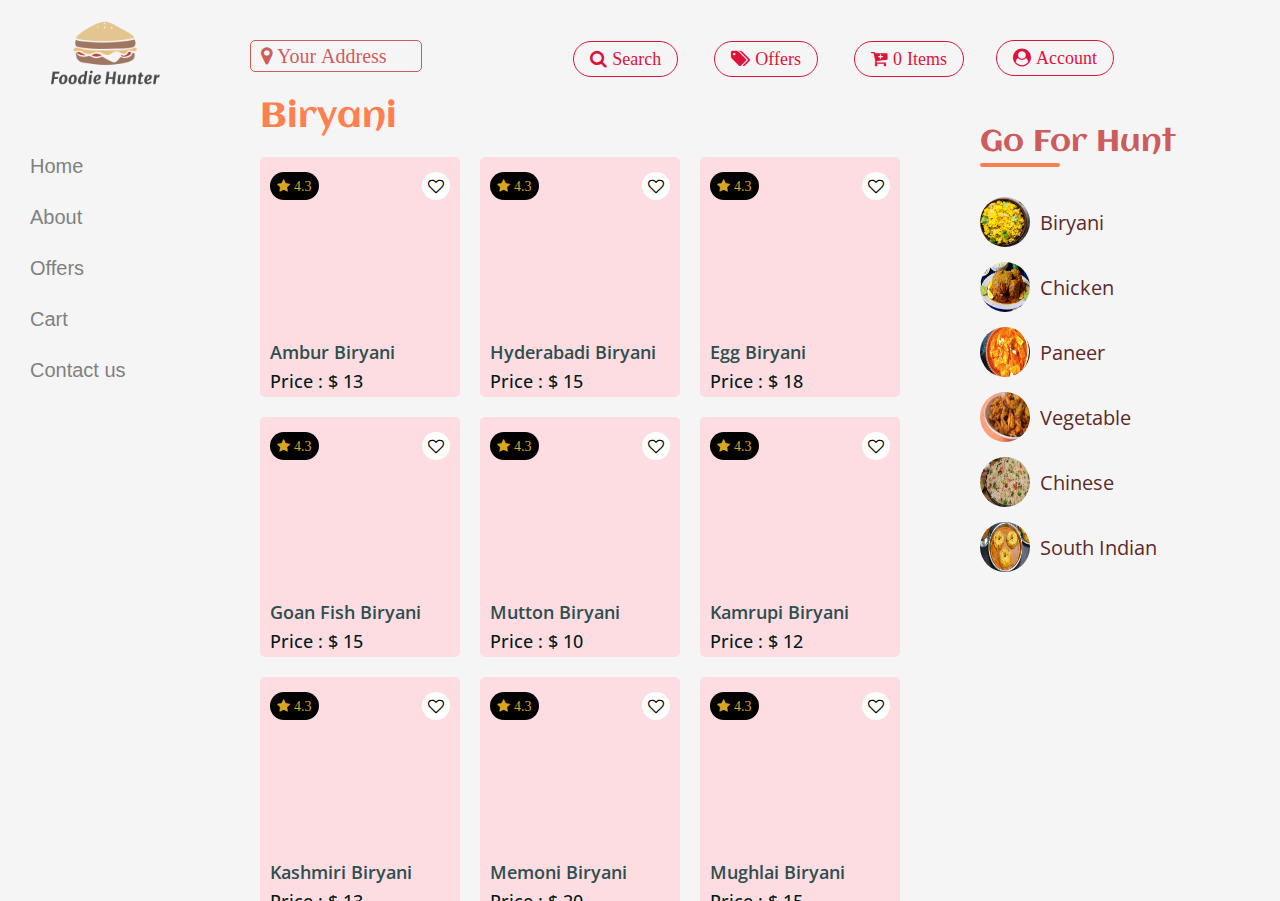
<file: index.html>
<!DOCTYPE html>
<html lang="en">
<head>
    <meta charset="UTF-8">
    <meta http-equiv="X-UA-Compatible" content="IE=edge">
    <meta name="viewport" content="width=device-width, initial-scale=1.0,viewport-fit=cover">
    <title>Food Website</title>
    <link rel="stylesheet" href="/index.css">
    <link rel="stylesheet" href="https://cdnjs.cloudflare.com/ajax/libs/font-awesome/4.7.0/css/font-awesome.min.css">
</head>
<body>

    <!-- desktop view -->
    <div class="container" id="container">
        <div id="menu">
            <div class="title">
                <img src="/images/foodie hunter.png" alt="">
            </div>
            <div class="menu-item">
                <a href="#">Home</a>
                <a href="./about.html">About</a>
                <a href="./offers.html">Offers</a>
                <a href="#">Cart</a>
                <a href="./contact.html">Contact us</a>
            </div>
        </div>

        <div id="food-container">
            <div id="header">
                <div class="add-box">
                    <i class="fa fa-map-marker your-address" id="add-address"> Your Address</i>
                </div>
                <div class="util">
                    <i class="fa fa-search"> Search</i>
                    <i class="fa fa-tags"> Offers</i>
                    <i class="fa fa-cart-plus" id="cart-plus"> 0 Items</i>
                </div>
            </div>
            <div id="food-items" class="d-food-items">
                <div id="biryani" class="d-biryani">
                    <p id="category-name">Biryani</p>    
                </div>

                <div id="chicken" class="d-chicken">
                    <p id="category-name">Chicken Delicious</p>    
                </div>

                <div id="paneer" class="d-paneer">
                    <p id="category-name">Paneer Mania</p>
                </div>

                <div id="vegetable" class="d-vegetable">
                    <p id="category-name">Pure Veg Dishes</p> 
                </div>

                <div id="chinese" class="d-chinese">
                    <p id="category-name">Chinese Corner</p> 
                </div>

                <div id="south-indian" class="d-south-indian">
                    <p id="category-name">South Indian</p>
                </div>
            </div>

            <div id="cart-page" class="cart-toggle">
                <p id="cart-title">Cart Items</p>
                <p id="m-total-amount">Total Amout : 100</p>
                <table>
                    <thead>
                        <td>Item</td>
                        <td>Name</td>
                        <td>Quantity</td>
                        <td>Price</td>
                    </thead>
                    <tbody id="table-body">
                        
                    </tbody>
                </table>
                <div class="btn-box">
                    <button class="cart-btn">Checkout</button>
                </div>
            </div>
        </div>

        <div id="cart">
            <div class="taste-header">
                <div class="user">
                    <i class="fa fa-user-circle" id="circle"> Account</i>
                    
                </div>
            </div>
            <div id="category-list">
                <p class="item-menu">Go For Hunt</p>
                <div class="border"></div>                
            </div>
            <div id="checkout" class="cart-toggle">
                <p id="total-item">Total Item : 5</p>
                <p id="total-price"></p>
                <p id="delievery">Free delievery on $ 40</p>
                <button class="cart-btn">Checkout</button>
            </div>
        </div>
    </div>


    <!-- mobile view -->
    <div id="mobile-view" class="mobile-view">
        <div class="mobile-top">
            <div class="logo-box">
                <img src="/images/foodielogo.png" alt="" id="logo">
                <i class="fa fa-map-marker your-address" id="m-add-address"> Your Address</i>
            </div>
            <div class="top-menu">
                <i class="fa fa-search"></i>
                <i class="fa fa-tag"></i>
                <i class="fa fa-heart-o"></i>
                <i class="fa fa-cart-plus" id="m-cart-plus"> 0</i>
            </div>
        </div>
        
        <div class="item-container">
            <div class="category-header" id="category-header">  
            </div>

            <div id="food-items" class="food-items">
                <div id="biryani" class="m-biryani">
                    <p id="category-name">Biryani</p>    
                </div>
                <div id="chicken" class="m-chicken">
                    <p id="category-name">Chicken Delicious</p>    
                </div>
                <div id="paneer" class="m-paneer">
                    <p id="category-name">Paneer Mania</p>
                </div>
                <div id="vegetable" class="m-vegetable">
                    <p id="category-name">Pure Veg Dishes</p> 
                </div>
                <div id="chinese" class="m-chinese">
                    <p id="category-name">Chinese Corner</p> 
                </div>
                <div id="south-indian" class="m-south-indian">
                    <p id="category-name">South Indian</p>
                </div>
            </div>            
        </div>

        <div class="mobile-footer">
            <p>Home</p>
            <p>Cart</p>
            <p> <link rel="stylesheet" href="./offers.html">Offers </p>
            <p>orders</p>
        </div>
    </div>
    <script src="/index.js" type="module"></script>
</body>
</html>
</file>
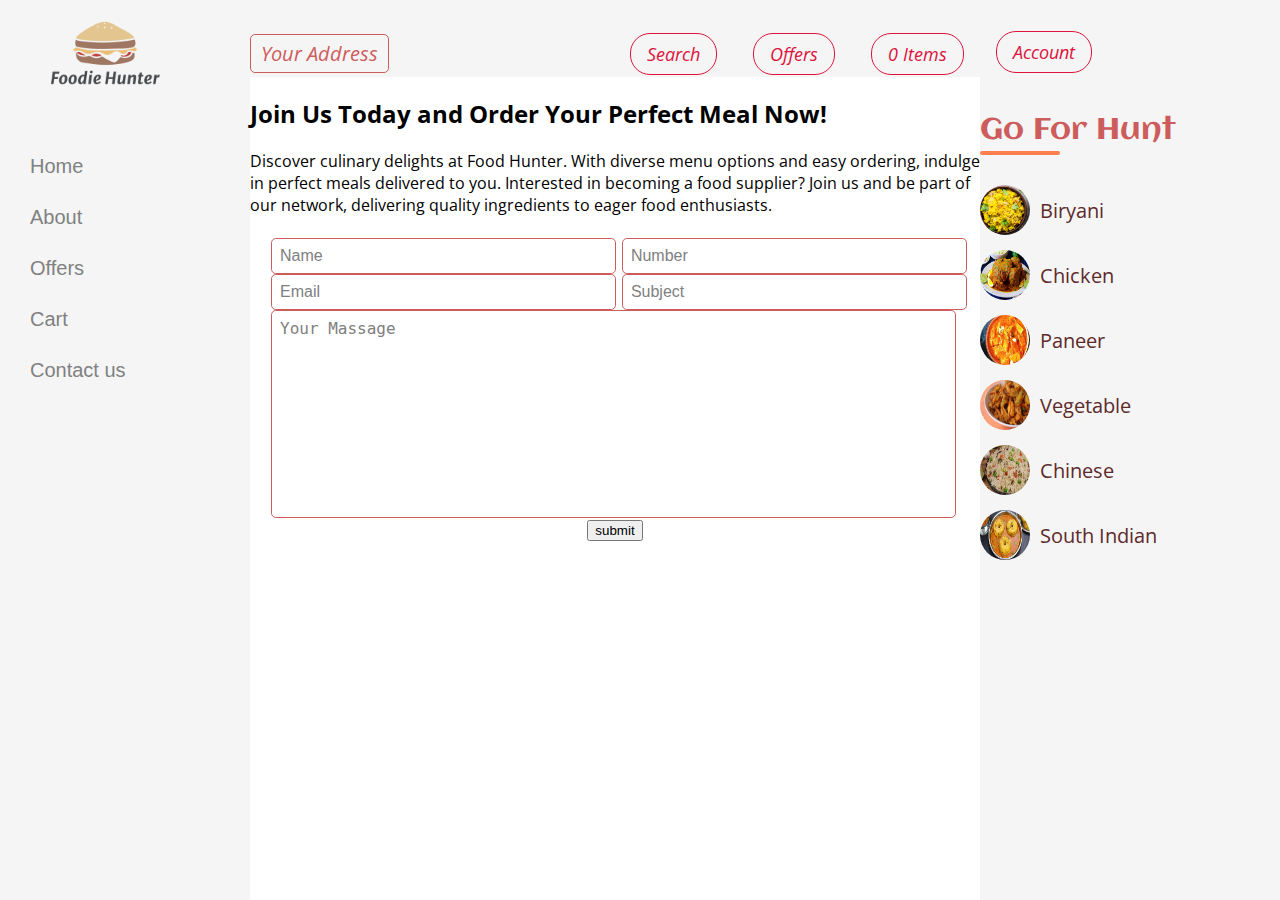
<file: contact.html>
<!DOCTYPE html>
<html lang="en">
<head>
    <meta charset="UTF-8">
    <meta name="viewport" content="width=device-width, initial-scale=1.0">
    <title>Contact Us</title>
    <link rel="stylesheet" href="./contact.css">
    <link rel="stylesheet" href="/index.css">
</head>
<body>

    <div class="container" id="container">
        <div id="menu">
            <div class="title">
                <img src="/images/foodie hunter.png" alt="">
            </div>
            <div class="menu-item">
                <a href="./index.html">Home</a>
                <a href="./about.html">About</a>
                <a href="./offers.html">Offers</a>
                <a href="#">Cart</a>
                <a href="./contact.html">Contact us</a>
            </div>
        </div>

        <div id="food-container">
            <div id="header">
                <div class="add-box">
                    <i class="fa fa-map-marker your-address" id="add-address"> Your Address</i>
                </div>
                <div class="util">
                    <i class="fa fa-search"> Search</i>
                    <i class="fa fa-tags"> Offers</i>
                    <i class="fa fa-cart-plus" id="cart-plus"> 0 Items</i>
                </div>
            </div>
              

            <div class="abouts"> 
                <h2>Join Us Today and Order Your Perfect Meal Now!</h2>
                Discover culinary delights at Food Hunter. With diverse menu options and easy ordering, indulge in perfect meals delivered to you. Interested in becoming a food supplier? Join us and be part of our network, delivering quality ingredients to eager food enthusiasts.
                <br><br>
        
                <section class="contact" id="Contact">
                    
            
                    <form action="#">
                      <div class="input-box">
                          <div class="input-field">
                              <input type="text" placeholder="Name" required>
                              <span class="focus"></span>
                          </div>
                          <div class="input-field">
                              <input type="text" placeholder="Number" required>
                              <span class="focus"></span>
                          </div>
                      </div>
            
                      <div class="input-box">
                          <div class="input-field">
                              <input type="text" placeholder="Email" required>
                              <span class="focus"></span>
                          </div>
                          <div class="input-field">
                              <input type="text" placeholder="Subject" required>
                              <span class="focus"></span>
                          </div>
            
                      </div>
            
                          <div class="textarea-field">
                              <textarea name="" id="" cols="30" rows="10" placeholder="Your Massage" required></textarea>
                              <span class="focus"></span>
                          </div>
            
                          <div class="btn-box btns">
                            <button class="btn-cls service-btn">submit</button>
            
                          </div>
                    </form> 
            
                  </section>
            
            </div>

            <div id="cart-page" class="cart-toggle">
                <p id="cart-title">Cart Items</p>
                <p id="m-total-amount">Total Amout : 100</p>
                <table>
                    <thead>
                        <td>Item</td>
                        <td>Name</td>
                        <td>Quantity</td>
                        <td>Price</td>
                    </thead>
                    <tbody id="table-body">
                        
                    </tbody>
                </table>
                <div class="btn-box">
                    <button class="cart-btn">Checkout</button>
                </div>
            </div>
        </div>

        <div id="cart">
            <div class="taste-header">
                <div class="user">
                    <i class="fa fa-user-circle" id="circle"> Account</i>
                    
                </div>
            </div>
            <div id="category-list">
                <p class="item-menu">Go For Hunt</p>
                <div class="border"></div>                
            </div>
            <div id="checkout" class="cart-toggle">
                <p id="total-item">Total Item : 5</p>
                <p id="total-price"></p>
                <p id="delievery">Free delievery on $ 40</p>
                <button class="cart-btn">Checkout</button>
            </div>
        </div>
    </div>


    <!-- mobile view -->
    <div id="mobile-view" class="mobile-view">
        <div class="mobile-top">
            <div class="logo-box">
                <img src="/images/foodielogo.png" alt="" id="logo">
                <i class="fa fa-map-marker your-address" id="m-add-address"> Your Address</i>
            </div>
            <div class="top-menu">
                <i class="fa fa-search"></i>
                <i class="fa fa-tag"></i>
                <i class="fa fa-heart-o"></i>
                <i class="fa fa-cart-plus" id="m-cart-plus"> 0</i>
            </div>
        </div>
        
        <div class="item-container">
            <div class="category-header" id="category-header">  
            </div>

            <div id="food-items" class="food-items">
                <div id="biryani" class="m-biryani">
                    <p id="category-name">Biryani</p>    
                </div>
                <div id="chicken" class="m-chicken">
                    <p id="category-name">Chicken Delicious</p>    
                </div>
                <div id="paneer" class="m-paneer">
                    <p id="category-name">Paneer Mania</p>
                </div>
                <div id="vegetable" class="m-vegetable">
                    <p id="category-name">Pure Veg Dishes</p> 
                </div>
                <div id="chinese" class="m-chinese">
                    <p id="category-name">Chinese Corner</p> 
                </div>
                <div id="south-indian" class="m-south-indian">
                    <p id="category-name">South Indian</p>
                </div>
            </div>            
        </div>

        <div class="mobile-footer">
            <p>Home</p>
            <p>Cart</p>
            <p> <link rel="stylesheet" href="./offers.html">Offers </p>
            <p>orders</p>
        </div>
    </div>
    <script src="/index.js" type="module"></script>
</body>
</html>
</file>
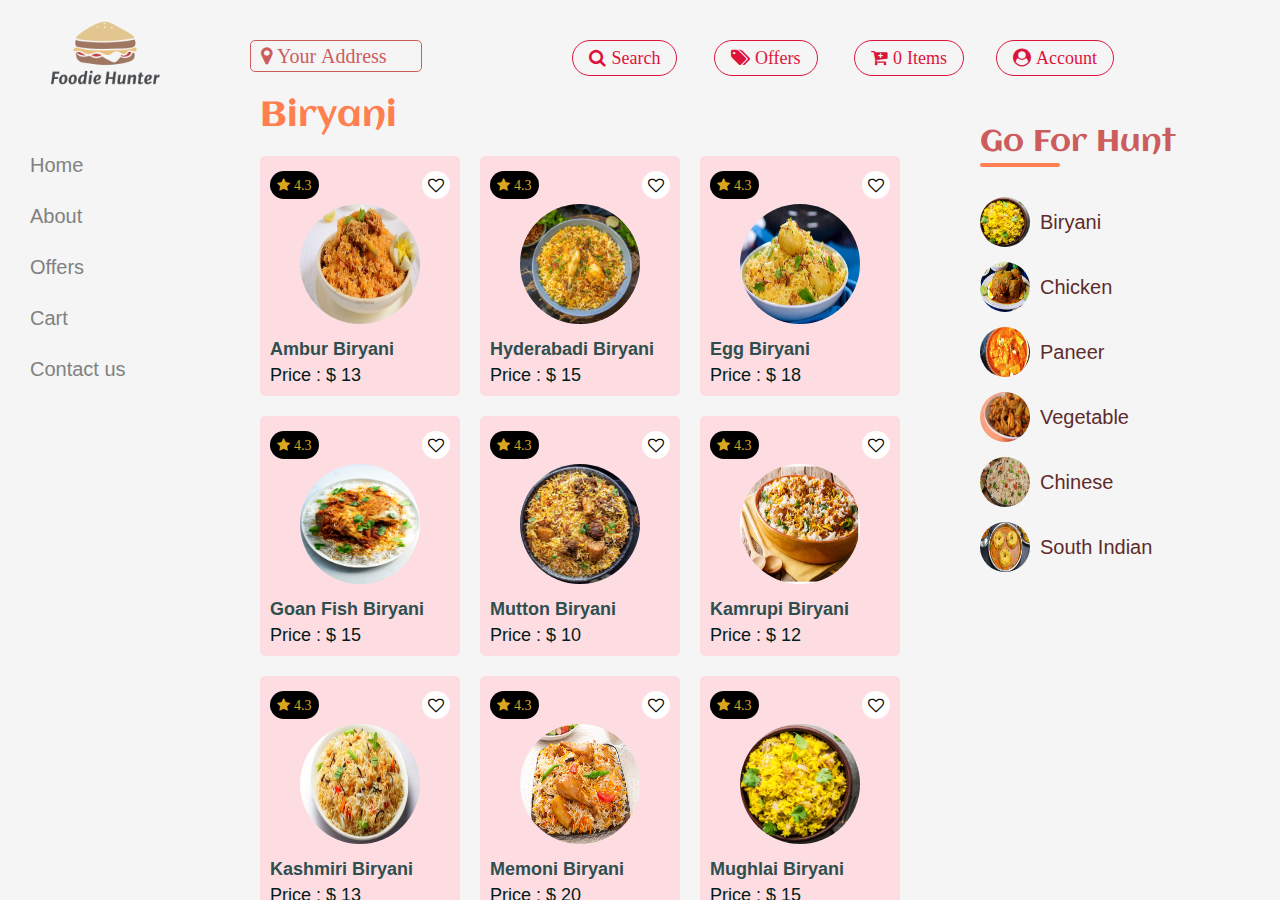
<file: offers.html>
<!DOCTYPE html>
<html lang="en">
<head>
    <meta charset="UTF-8">
    <meta name="viewport" content="width=device-width, initial-scale=1.0">
    <title>Your Fevorite</title>
    <link rel="stylesheet" href="/index.css">
    <link rel="stylesheet" href="./offer.css">
    <link rel="stylesheet" href="https://cdnjs.cloudflare.com/ajax/libs/font-awesome/4.7.0/css/font-awesome.min.css">
</head>
<body>
    <div class="container" id="container">
        <div id="menu">
            <div class="title">
                <img src="/images/foodie hunter.png" alt="">
            </div>
            <div class="menu-item">
                <a href="#">Home</a>
                <a href="./about.html">About</a>
                <a href="./offers.html">Offers</a>
                <a href="#">Cart</a>
                <a href="./contact.html">Contact us</a>
            </div>
        </div>

        <div id="food-container">
            <div id="header">
                <div class="add-box">
                    <i class="fa fa-map-marker your-address" id="add-address"> Your Address</i>
                </div>
                <div class="util">
                    <i class="fa fa-search"> Search</i>
                    <i class="fa fa-tags"> Offers</i>
                    <i class="fa fa-cart-plus" id="cart-plus"> 0 Items</i>
                </div>
            </div>
            <div id="food-items" class="d-food-items">
                <div id="biryani" class="d-biryani">
                    <p id="category-name">Biryani</p>    
                </div>

                <div id="chicken" class="d-chicken">
                    <p id="category-name">Chicken Delicious</p>    
                </div>

                <div id="paneer" class="d-paneer">
                    <p id="category-name">Paneer Mania</p>
                </div>

                <div id="vegetable" class="d-vegetable">
                    <p id="category-name">Pure Veg Dishes</p> 
                </div>

                <div id="chinese" class="d-chinese">
                    <p id="category-name">Chinese Corner</p> 
                </div>

                <div id="south-indian" class="d-south-indian">
                    <p id="category-name">South Indian</p>
                </div>
            </div>

            <div id="cart-page" class="cart-toggle">
                <p id="cart-title">Cart Items</p>
                <p id="m-total-amount">Total Amout : 100</p>
                <table>
                    <thead>
                        <td>Item</td>
                        <td>Name</td>
                        <td>Quantity</td>
                        <td>Price</td>
                    </thead>
                    <tbody id="table-body">
                        
                    </tbody>
                </table>
                <div class="btn-box">
                    <button class="cart-btn">Checkout</button>
                </div>
            </div>
        </div>

        <div id="cart">
            <div class="taste-header">
                <div class="user">
                    <i class="fa fa-user-circle" id="circle"> Account</i>
                    
                </div>
            </div>
            <div id="category-list">
                <p class="item-menu">Go For Hunt</p>
                <div class="border"></div>                
            </div>
            <div id="checkout" class="cart-toggle">
                <p id="total-item">Total Item : 5</p>
                <p id="total-price"></p>
                <p id="delievery">Free delievery on $ 40</p>
                <button class="cart-btn">Checkout</button>
            </div>
        </div>
    </div>


    <!-- mobile view -->
    <div id="mobile-view" class="mobile-view">
        <div class="mobile-top">
            <div class="logo-box">
                <img src="/images/foodielogo.png" alt="" id="logo">
                <i class="fa fa-map-marker your-address" id="m-add-address"> Your Address</i>
            </div>
            <div class="top-menu">
                <i class="fa fa-search"></i>
                <i class="fa fa-tag"></i>
                <i class="fa fa-heart-o"></i>
                <i class="fa fa-cart-plus" id="m-cart-plus"> 0</i>
            </div>
        </div>
        
        <div class="item-container">
            <div class="category-header" id="category-header">  
            </div>

            <div id="food-items" class="food-items">
                <div id="biryani" class="m-biryani">
                    <p id="category-name">Biryani</p>    
                </div>
                <div id="chicken" class="m-chicken">
                    <p id="category-name">Chicken Delicious</p>    
                </div>
                <div id="paneer" class="m-paneer">
                    <p id="category-name">Paneer Mania</p>
                </div>
                <div id="vegetable" class="m-vegetable">
                    <p id="category-name">Pure Veg Dishes</p> 
                </div>
                <div id="chinese" class="m-chinese">
                    <p id="category-name">Chinese Corner</p> 
                </div>
                <div id="south-indian" class="m-south-indian">
                    <p id="category-name">South Indian</p>
                </div>
            </div>            
        </div>

        <div class="mobile-footer">
            <p>Home</p>
            <p>Cart</p>
            <p>offers</p>
            <p>orders</p>
        </div>
    </div>
    <script src="/index.js" type="module"></script>
</body>
</html>
</file>
<file: index.css>
@import url('https://fonts.googleapis.com/css2?family=Open+Sans:wght@300&display=swap');

@import url('https://fonts.googleapis.com/css2?family=Aclonica&display=swap');

html{
    height: 100%;
}
body{
    margin: 0;
    padding: 0;
    box-sizing: border-box;
    font-family: 'Open Sans', sans-serif;
    height: 100%;
}
.container{
    display: grid;
    grid-template-columns: 250px 1fr 300px;
    min-height: 100vh;
    min-height: -webkit-fill-available;
    overflow: hidden;
}
#menu{
    background: whitesmoke;
}
.title{
    padding: 0 30px;
}
#menu img{
    width: 150px;
    height: 150px;
    border-radius: 50%;
    margin-top: -20px;
}
.title p{
    font-size: 40px;
    font-family: Verdana, Geneva, Tahoma, sans-serif;
    color: indianred;
    margin: 0;
}
.border{
    width: 80px;
    height: 4px;
    margin: 3px 0;
    margin-bottom: 30px;
    border-radius: 2px;
    background: coral;
}

.menu-item a{
    display: block;
    text-decoration: none;
    font-size: 20px;
    padding: 8px 30px;
    font-family: Verdana, Geneva, Tahoma, sans-serif;
    margin: 12px 0;
    color: rgb(128, 129, 129);
    font-weight: 300;
    
}
.menu-item a:hover{
    background: rgb(250, 212, 218);
}
#food-items{
    background: whitesmoke;
    overflow: auto;
    height: calc(100vh - 86px);
}
#header{
    display: flex;
    justify-content: space-between;
    align-items: center;
    padding-top: 40px;
    padding-bottom: 10px;
    position: sticky;
    top: 0;
    background: whitesmoke;
    z-index: 1;
}
::-webkit-scrollbar{
    display: none;
}
#header .address{
    font-size: 20px;
    
}
#map{
    font-size: 25px;
    color: red;
}
.your-address{
    border: 1px solid indianred;
    color: indianred;
    padding: 5px 10px;
    border-radius: 5px;
    width: 150px;
    overflow: hidden;
    white-space: nowrap;
    text-overflow: ellipsis;
    cursor: pointer;
}
.add-box i{
    font-size: 20px;
}

#header select{
    width: 150px;
    overflow: hidden;
    border: none;
    outline: none;
    background: none;
    color: rosybrown;
    padding: 0 5px;
}



.food-items{
    display: none;
}
.cart-toggle{
    display: block;
}
.util i,.user i{
    font-size: 18px;
    margin: 0 16px;
    border: 1px solid crimson;
    padding: 8px 16px;
    color: crimson;
    border-radius: 20px;
    cursor: pointer;
}
.util i:active{
    color: white;
    background: crimson;
}
#biryani,#paneer,#chicken,#vegetable,#chinese,#south-indian{
    margin-top: 40px;   
}
#paneer #item-card,#vegetable #item-card{
    background: rgb(218, 253, 188);
}
#chinese #item-card,#south-indian #item-card{
    background: rgb(221, 243, 243);
}
#category-name,.item-menu{
    margin: 10px;
    font-size: 35px;   
    color: coral;
    font-family: 'Aclonica', sans-serif;
}
#item-card{
    width: 180px;
    height: 220px;
    padding: 10px;
    margin: 10px;
    display: inline-block;
    border-radius: 5px;
    background: rgb(253, 221, 226);
    cursor: pointer;
    transition: 0.5s all step-end;
}
#item-card:hover img{
    transform: scale(1.2);
}
#card-top{
    display: flex;
    margin: 5px 0;
    justify-content: space-between;
}
#rating{
    padding: 7px;
    color: goldenrod;
    background: black;
    font-size: 14px;
    border-radius: 15px;
}
.fa-heart-o{
    padding: 6px;
    border-radius: 50%;
    background: white;
    cursor: pointer;
}
.toggle-heart{
background: orangered;
color: white; 
}
#item-card img{
    width: 120px;
    height: 120px;
    border-radius: 50%;
    margin: auto;
    display: block;
    margin-bottom: 15px;
    transition: 0.5s all ease-in-out;
}
#item-name{
    margin: 5px 0;
    font-weight: 600;
    color: darkslategray;
    font-size: 18px;
}
#item-price{
    margin: 0;
    color: rgb(2, 27, 27);
    font-weight: 500;
    font-size: 18px;
}

.food-items{
    display: none;
}
.cart-toggle{
    display: none;
}
#cart-page{
    background: white;
    margin: 40px 10px;
    margin-right: 50px;
    padding: 20px 30px;
    padding-bottom: 30px;
    position: relative;
}
#cart-title{
    font-size: 35px;
    margin: 0;
    color: indianred;
}
#cart-page table{
    width: 100%;
    margin-top: 20px;
    text-align: center;
}
#cart-page table thead td{
    font-size: 25px;
    padding-bottom: 10px;
}

.cart-btn{
    outline: none;
    border: none;
    background: crimson;
    color: white;
    padding: 10px 25px;
    border-radius: 20px;
    font-size: 18px;
    text-transform: uppercase;
    bottom: 30px;
    margin: 15px 0;
    cursor: pointer;
}
#cart-page table tbody td{
    padding: 10px 0;
    font-size: 20px;
}
#cart-page table tbody button{
    outline: none;
    border: none;
    font-size: 16px;
    background: none;
    background: lightcoral;
    color: white;
    border-radius: 3px;
    cursor: pointer;
    margin: 0 5px;
}
#cart-page table tbody img{
    width: 75px;
    height: 75px;
    border-radius: 50%;
}
#checkout{
    text-align: center;
    margin: 40px auto;
    border-radius: 5px;
    background: white;
    padding: 10px 20px;
}
#checkout p{
    margin: 15px 0;
    float: left;
}
#total-price,#total-item{
    font-size: 25px;
    color: indianred;
}
#delievery{
    font-size: 20px;
    color: limegreen;
}
#cart{
    background: whitesmoke;
    padding-right: 30px;
    overflow-y: scroll;
}

.item-menu{
    margin: 0;
    font-size: 30px;
    margin-top: 40px;
    color: indianred;
    background: whitesmoke;
    
}
.list-card{
    display: flex;
    align-items: center;
    margin-top: 15px;
    border-radius: 25px;
    cursor: pointer;
    transition: 0.3s all ease-in-out;
}
.list-card:hover{
    background: rgb(255, 216, 222);
}
.list-card:hover img{
    transition: 0.5s all ease-in-out;
    transform: scale(1.2);
}
.list-card img{
    width: 50px;
    height: 50px;
    border-radius: 50%;
}
.list-name{
    font-size: 20px;
    margin: 0 10px;
    text-decoration: none;
    text-transform: capitalize;
    color: rgb(94, 43, 43);
}
.taste-header{
    padding-top: 40px;
    padding-bottom: 10px;
    position: sticky;
    top: 0;
    background: whitesmoke;
}
#mobile-view{
    display: none;
}
#biryani{
    margin-top: 10px;
}
#m-total-amount{
    display: none;
}



@media screen and (max-width : 800px) and (-webkit-min-device-pixel-ratio: 2){
    .container{
        display: none;
    }
    #mobile-view{
        display: grid;
        grid-template-rows: 120px 1fr 50px;
        height: 100%;
        overflow: hidden;
        
        width: 100vw;
    }
    .mobile-top{
        padding: 5px 15px;
        background: white;
        z-index: 1;
    }
    .item-container{
        overflow-y: scroll;
    }
    .logo-box,.top-menu{
        display: flex;
        justify-content: space-between;
        align-items: center;
    }
    #logo{
        width: 90px;
        height: 70px;
    }
    .logo-box .your-address{
        font-size: 18px;
        width: 150px;
        color: crimson;
        text-transform: capitalize;
        white-space: nowrap;
        overflow: hidden;
        text-overflow: ellipsis;
    }
    .top-menu{

        color: indianred;
    }
    .top-menu i{
        font-size: 20px;
        cursor: pointer;
        padding: 12px 5px ;
        border-radius: 50%;
    }
    
    .m-cart-toggle{
        color: white;
        background: lightcoral;
    }
    .category-header{
        display: flex;
        width: 100vw;
        overflow-x: scroll;
        position: sticky;
        top: 0;
        background: white;
        z-index: 1;
        border-bottom: 1px solid rgb(219, 219, 219);
        margin: 0;
        transform: translateZ(0);
        -webkit-transform: translateZ(0);
    }
    .toggle-category{
        display: none;
        position: relative;
    }
    .list-card{
        margin: 0 10px;
        text-align: center;
    }
    .list-card img{
        width: 60px;
        height: 60px;
        border-radius: 50%;
    }
    .list-card:hover{
        background: none;
    }
    .list-card:hover img{
        transform: none;
        transition: none;
    }
    .list-name{
        margin: 5px 0;
        color: coral;
        width: max-content;
        font-size: 16px;
    }
    #food-items{        
        padding: 5px 10px;
    }

    .mobile-footer{
        display: flex;
        justify-content: space-between;
        align-items: center;
        padding: 5px 15px;
        background: white;
        border-top: 1px solid rgb(219, 219, 219);
    }
    .mobile-footer{
        color: indianred;
        text-transform: uppercase;
        font-size: 16px;
        position: static;
    }
    #category-name{
        font-size: 25px;
        font-family: 'Aclonica', sans-serif;
    }
    #item-card{
        width: 150px;
        height: 200px;
    }
    #item-card img{
        width: 100px;
        height: 100px;
    }
    #item-name,#item-price{
        font-size: 16px;
    }
    .list-card{
        flex-direction: column;
    }
    #cart-page{
        margin: 3px 0;
        padding: 10px 5px;
        padding-bottom: 30px;
        border-top: 1px solid rgb(219, 219, 219);
    }
    #cart-page table thead td{
        font-size: 20px;
    }
    #cart-page table tbody td{
        font-size: 18px;
    }
    #cart-page table tbody img{
        width: 60px;
        height: 60px;
    }
    #cart-title{
        font-size: 25px;
        display: inline-block;
        font-family: 'Aclonica', sans-serif;
    }
    #m-total-amount{
        display: inline-block;
        color: lightcoral;
        padding: 5px 10px;
        margin: 0;
        border:  1px solid lightcoral;
        float: right;
    }
    .cart-btn{
        font-size: 14px;
        background: lightcoral;
        padding: 8px 15px;
        margin: auto;
    }
    .btn-box{
        text-align: center;
    }
    
}

@media screen and (max-width : 400px) and (-webkit-min-device-pixel-ratio: 2){
    #mobile-view{
        min-height: -webkit-fill-available;
    }
    #item-card{
        height: 200px;
        width: 140px;
    }
    #food-items{
        padding: 0;
    }
}
</file>
<file: contact.css>
.contact form{
    max-width: 43rem;
    margin: 0% auto;
    text-align: center;
 }

.contact form .input-box{
    position: relative;
    display: flex;
    justify-content: space-between;
    flex-wrap: wrap;
}

.contact form .input-box .input-field{
    position: relative;
    width: 49%;
    /* margin: .1.3rem 0; */
}

.contact form .input-box .input-field input,
.contact form .textarea-field textarea{
    width: 97%;
    height: 50%;
    padding: .5rem;
    font-size: 1rem;
    color: black;
    background: transparent;
    border-radius: .3rem;
    border: .1rem solid  indianred;
}

.contact form .input-box .input-field input::placeholder,
.contact form .textarea-field textarea::placeholder{
    color: grey;
}


.contact form .textarea-field{
    position: relative;
    margin: .2rem o .8rem;
    display: flex;
}

.contact form .textarea-field textarea{
    resize:  none;
}

.contact form .btn-box.btns .btn{
    cursor: pointer;
}
.btn-box .btns{
    position: relative;
    display: inline-flex;
    justify-content: center;
    align-items: center;
    width: 10rem;
    height: 90%;
    background-color: #f18000;
    border: .2rem solid #f18000;
    border-radius: .8rem;
    font-size: 1.8rem;
    font-weight: 400;
    letter-spacing:  .1rem;
    color:white;
    z-index: 1;
    overflow: hidden;
}

.btn-box .btn::before{
    content: '';
    position: absolute;
    top: 0px;
    left: 0px;
    width: 0px;
    height: 100%;
    background: rgb(27, 23, 23);
    z-index: -1;
    transition: .5s;
}

.btn-box .btn:hover::before {
    width: 100%;
}
</file>
<file: offer.css>
body {
    font-family: Arial, sans-serif;
    background-color: #f4f4f4;
}



h1 {
    text-align: center;
}

.offer-container {
    display: flex;
    flex-wrap: wrap;
    justify-content: space-around;
}

.offer {
    width: 300px;
    margin-bottom: 20px;
    background-color: #fff;
    padding: 20px;
    border-radius: 5px;
    box-shadow: 0 2px 4px rgba(0, 0, 0, 0.1);
}

.offer img {
    width: 100%;
    border-radius: 5px;
}

.offer h2 {
    color: #333;
    margin-top: 0;
}

.offer p {
    color: #666;
}

.offer .price {
    color: #4CAF50;
    font-weight: bold;
}
</file>
